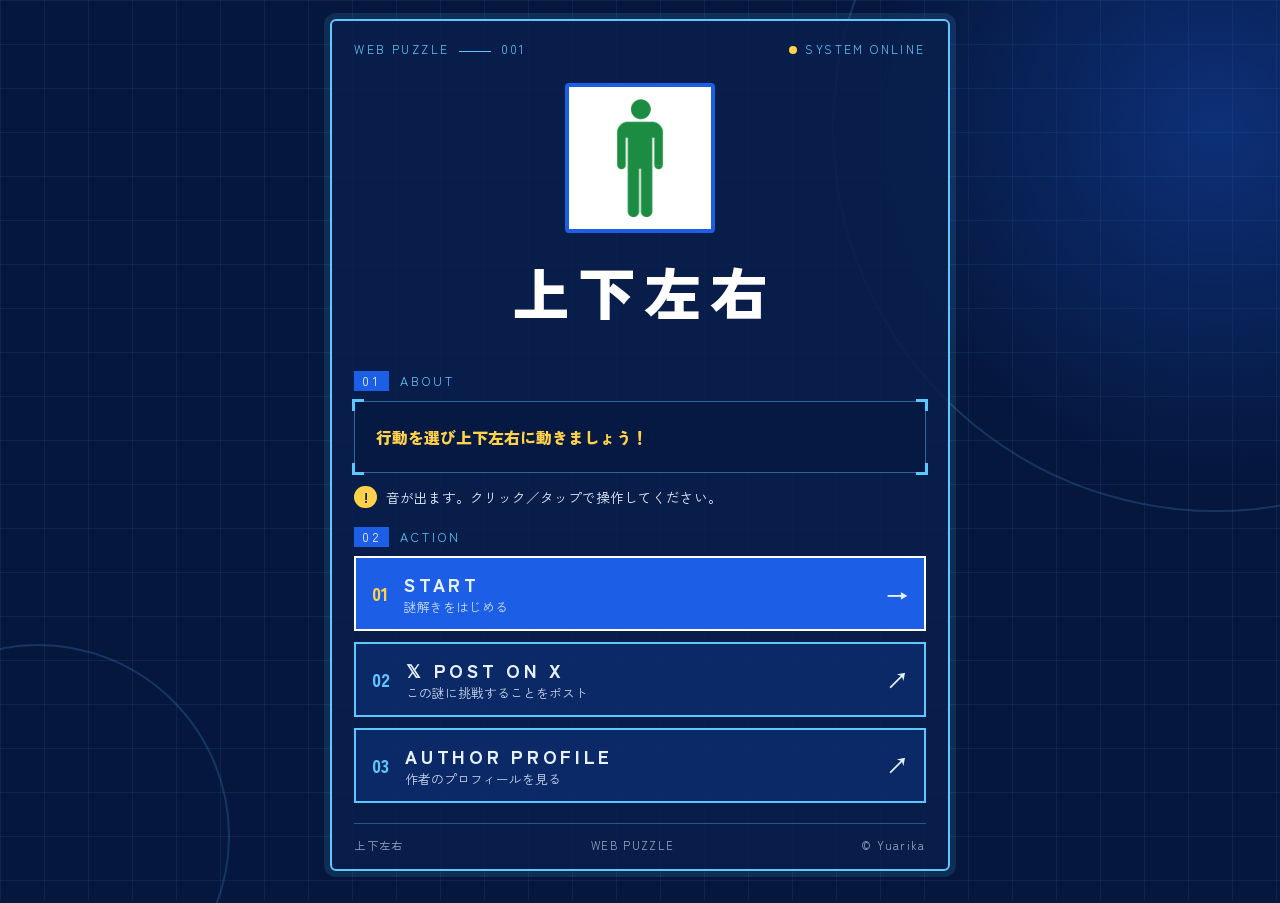
<file: index.html>
<!DOCTYPE html>
<html lang="ja">
<head>
<meta charset="UTF-8">
<meta name="viewport" content="width=device-width,initial-scale=1">
<title>上下左右</title>
<meta name="description" content="矢印を選んで、四つの漢字を見つけ出す。WEB PUZZLE">
<meta property="og:title" content="上下左右">
<meta property="og:description" content="WEB PUZZLE">
<meta property="og:image" content="https://yuarika.github.io/UDLR/img/thumbnail.png">
<meta property="og:url" content="https://yuarika.github.io/UDLR/">
<meta property="og:type" content="website">
<meta name="twitter:card" content="summary_large_image">
<meta name="twitter:title" content="上下左右">
<meta name="twitter:description" content="WEB PUZZLE">
<meta name="twitter:image" content="https://yuarika.github.io/UDLR/img/thumbnail.png">
<link rel="preconnect" href="https://fonts.googleapis.com">
<link rel="preconnect" href="https://fonts.gstatic.com" crossorigin>
<link href="https://fonts.googleapis.com/css2?family=Zen+Kaku+Gothic+New:wght@500;900&display=swap" rel="stylesheet">
<link rel="stylesheet" href="index.css">
</head>
<body class="intro-page">

<div class="intro-background" aria-hidden="true">
  <div class="background-grid"></div>
  <div class="background-circle circle-1"></div>
  <div class="background-circle circle-2"></div>
</div>

<main class="intro-card">

  <header class="intro-header">
    <p class="eyebrow">WEB PUZZLE<span class="eyebrow-line"></span>001</p>
    <div class="status"><span class="status-dot"></span>SYSTEM ONLINE</div>
  </header>

  <section class="intro-hero">
    <div class="hero-figure" aria-hidden="true">
      <img src="img/pict_idle.png" alt="" onerror="(this.n=(this.n||0)+1)==1?this.src='img/pict.png':(this.onerror=null,this.src='img/pict.svg')">
    </div>
    <h1 class="intro-logo">上下左右</h1>
  </section>

  <section class="about-section">
    <div class="section-label"><span>01</span>ABOUT</div>
    <div class="about-box">
      <div class="about-corner tl"></div><div class="about-corner tr"></div>
      <div class="about-corner bl"></div><div class="about-corner br"></div>
      <p>
        <strong>行動を選び上下左右に動きましょう！</strong><br>
      </p>
    </div>
    <div class="about-warning"><span class="warning-mark">!</span><span>音が出ます。クリック／タップで操作してください。</span></div>
  </section>

  <section class="action-section">
    <div class="section-label"><span>02</span>ACTION</div>

    <a class="action-button action-start" href="game.html">
      <span class="action-number">01</span>
      <span class="action-main"><span class="action-title">START</span><span class="action-sub">謎解きをはじめる</span></span>
      <span class="action-arrow">→</span>
    </a>

    <a class="action-button" id="post-on-x" href="#" target="_blank" rel="noopener noreferrer">
      <span class="action-number">02</span>
      <span class="action-main"><span class="action-title"><span class="x-symbol">𝕏</span> POST ON X</span><span class="action-sub">この謎に挑戦することをポスト</span></span>
      <span class="action-arrow">↗</span>
    </a>

    <a class="action-button" id="profile" href="#" target="_blank" rel="noopener noreferrer">
      <span class="action-number">03</span>
      <span class="action-main"><span class="action-title">AUTHOR PROFILE</span><span class="action-sub">作者のプロフィールを見る</span></span>
      <span class="action-arrow">↗</span>
    </a>
  </section>

  <footer class="intro-footer">
    <div>上下左右</div>
    <div>WEB PUZZLE</div>
    <div>© Yuarika</div>
  </footer>
</main>

<script>
/* ===== 設定(ここを書き換えるだけで投稿内容・リンクを変更できます) ===== */
const X_POST_URL  = "https://yuarika.github.io/UDLR/";
const X_POST_TEXT =
  "WEB謎『上下左右』に挑戦します！\n\n" +
  X_POST_URL + "\n" +
  "#Web_上下左右 #VRC_UDLR #謎解き";
const PROFILE_URL = "https://yuarika.github.io/Yuarika_Profile/";

document.getElementById("post-on-x").href =
  "https://x.com/intent/post?text=" + encodeURIComponent(X_POST_TEXT);
document.getElementById("profile").href = PROFILE_URL;
</script>
</body>
</html>
</file>
<file: index.css>
:root{--navy:#06173d;--deep:#0a1f4d;--blue:#1c5fe6;--cyan:#5cc8ff;--pale:#e6f1ff;--gold:#ffd24a}
*{box-sizing:border-box;margin:0}
body.intro-page{min-height:100vh;background:var(--navy);color:var(--pale);font-family:"Zen Kaku Gothic New","Hiragino Kaku Gothic ProN","Yu Gothic",sans-serif;padding:1.2rem .8rem 2rem;overflow-x:hidden}
.intro-background{position:fixed;inset:0;z-index:0;pointer-events:none}
.background-grid{position:absolute;inset:0;background-image:linear-gradient(rgba(92,200,255,.08) 1px,transparent 1px),linear-gradient(90deg,rgba(92,200,255,.08) 1px,transparent 1px);background-size:44px 44px}
.background-circle{position:absolute;border-radius:50%;border:2px solid rgba(92,200,255,.18)}
.circle-1{width:60vmax;height:60vmax;right:-25vmax;top:-20vmax;background:radial-gradient(circle,rgba(28,95,230,.35),transparent 65%)}
.circle-2{width:30vmax;height:30vmax;left:-12vmax;bottom:-10vmax}
.intro-card{position:relative;z-index:1;max-width:620px;margin:0 auto;background:rgba(10,31,77,.88);border:2px solid var(--cyan);border-radius:6px;padding:1.2rem 1.4rem 1rem;box-shadow:0 0 0 6px rgba(92,200,255,.12)}
.intro-header{display:flex;justify-content:space-between;align-items:center;flex-wrap:wrap;gap:.5rem;font-size:.75rem;letter-spacing:.2em;color:var(--cyan)}
.eyebrow-line{display:inline-block;width:2rem;height:1px;background:var(--cyan);vertical-align:middle;margin:0 .6rem}
.status-dot{display:inline-block;width:.55rem;height:.55rem;border-radius:50%;background:var(--gold);margin-right:.5rem;animation:pulse 1.4s ease-in-out infinite alternate}
@keyframes pulse{to{opacity:.25}}
.intro-hero{text-align:center;padding:1.6rem 0 1.2rem}
.hero-figure{width:150px;height:150px;margin:0 auto 1rem;background:#fff;border:4px solid var(--blue);border-radius:4px;display:flex;align-items:flex-end;justify-content:center;padding:12px;overflow:hidden}
.hero-figure img{height:100%;width:auto;max-width:100%;object-fit:contain;animation:run-in 1s cubic-bezier(.2,.7,.3,1) both}
@keyframes run-in{from{transform:translateX(-160%)}to{transform:none}}
.intro-logo{font-weight:900;font-size:clamp(2.4rem,10vw,3.6rem);letter-spacing:.14em;padding-left:.14em;color:#fff}
.intro-tagline{letter-spacing:.12em;color:var(--cyan);font-weight:500}
.section-label{font-size:.78rem;letter-spacing:.25em;color:var(--cyan);margin:1.2rem 0 .6rem;display:flex;align-items:center;gap:.7rem}
.section-label span{background:var(--blue);color:#fff;padding:.05rem .5rem}
.about-box{position:relative;border:1px solid rgba(92,200,255,.45);padding:1.2rem 1.3rem;line-height:2;background:rgba(6,23,61,.6)}
.about-box strong{color:var(--gold);font-weight:900}
.about-corner{position:absolute;width:12px;height:12px;border:3px solid var(--cyan)}
.tl{top:-3px;left:-3px;border-right:0;border-bottom:0}.tr{top:-3px;right:-3px;border-left:0;border-bottom:0}
.bl{bottom:-3px;left:-3px;border-right:0;border-top:0}.br{bottom:-3px;right:-3px;border-left:0;border-top:0}
.about-warning{display:flex;gap:.6rem;align-items:center;margin-top:.8rem;font-size:.85rem}
.warning-mark{display:grid;place-items:center;width:1.4rem;height:1.4rem;background:var(--gold);color:var(--deep);font-weight:900;border-radius:50%;flex:none}
.action-button{display:flex;align-items:center;gap:1rem;margin-bottom:.7rem;padding:.8rem 1rem;border:2px solid var(--cyan);color:var(--pale);text-decoration:none;background:rgba(28,95,230,.18);transition:transform .12s,background .12s}
.action-button:hover{transform:translateX(4px);background:rgba(28,95,230,.5)}
.action-button:focus-visible{outline:3px solid var(--gold);outline-offset:3px}
.action-start{background:var(--blue);border-color:#fff}
.action-number{font-weight:900;color:var(--cyan);font-size:1.1rem}
.action-start .action-number{color:var(--gold)}
.action-main{flex:1;display:flex;flex-direction:column}
.action-title{font-weight:900;letter-spacing:.2em;font-size:1.15rem}
.action-sub{font-size:.8rem;opacity:.85}
.action-arrow{font-size:1.4rem;font-weight:900}
.intro-footer{display:flex;justify-content:space-between;flex-wrap:wrap;gap:.4rem;margin-top:1.3rem;padding-top:.8rem;border-top:1px solid rgba(92,200,255,.35);font-size:.7rem;letter-spacing:.12em;color:rgba(230,241,255,.65)}
@media (prefers-reduced-motion:reduce){.hero-figure img,.status-dot{animation:none}}
</file>
